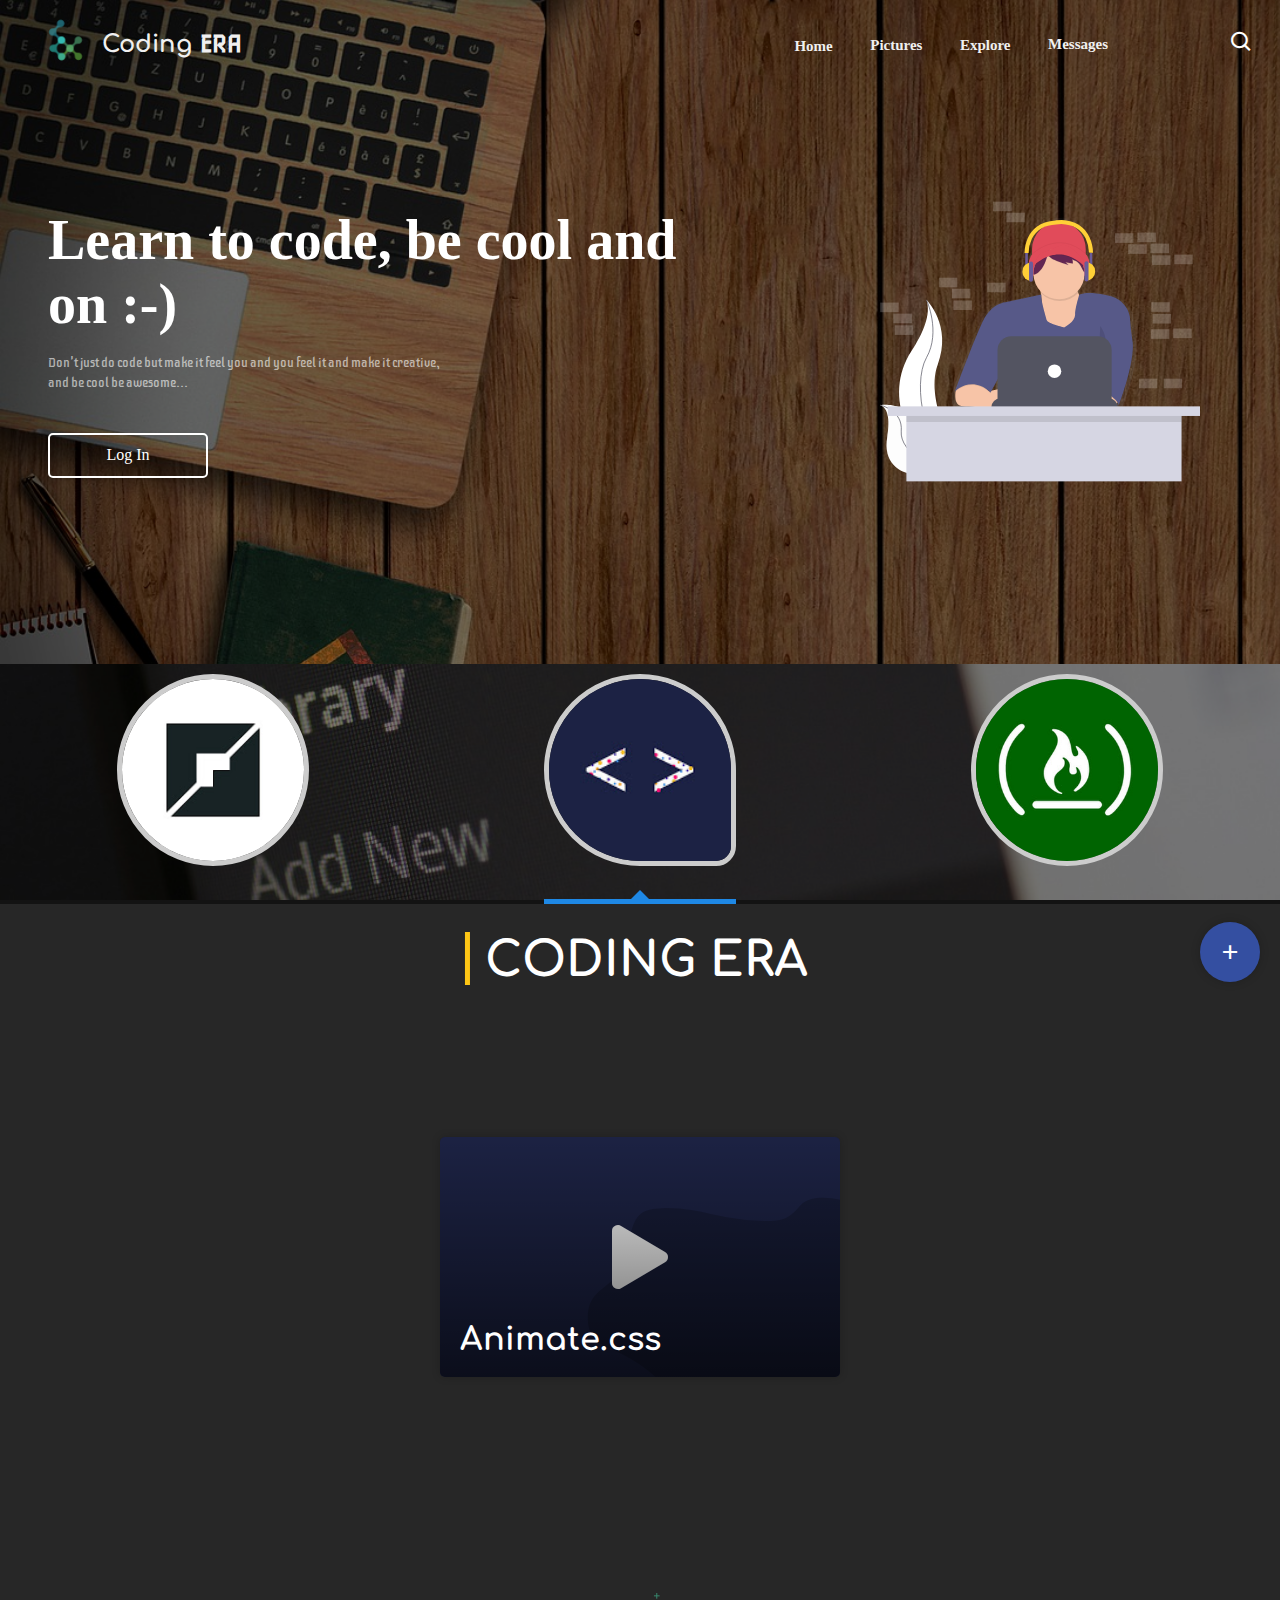
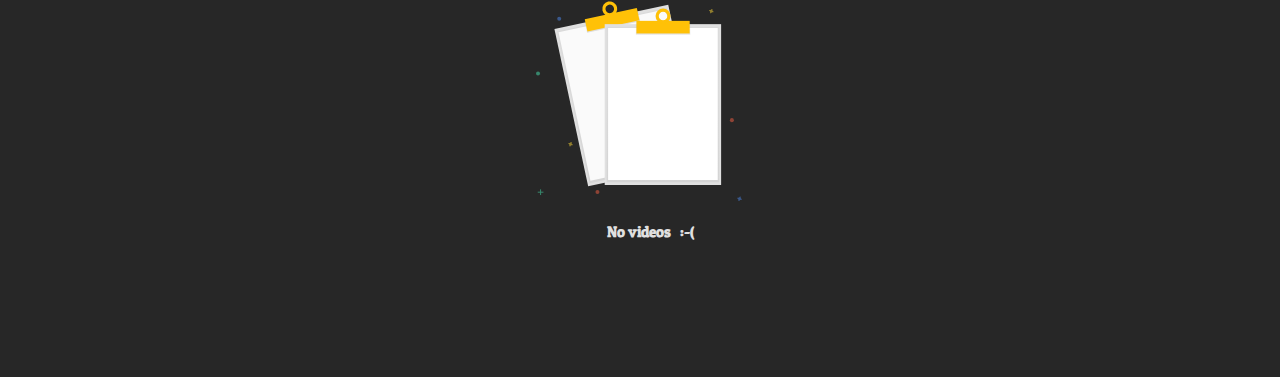
<file: index.html>
<!DOCTYPE html>
<html lang="en">
<head>
    <meta charset="UTF-8">
    <meta name="viewport" content="width=device-width, initial-scale=1.0">
    <meta http-equiv="X-UA-Compatible" content="ie=edge">
    <title>Coding Era</title>
    <link rel="stylesheet" href="style.css">
    <link href='https://cdn.jsdelivr.net/npm/boxicons@1.8.1/css/boxicons.min.css' rel='stylesheet'>
    <link rel="stylesheet" href="https://use.fontawesome.com/releases/v5.6.1/css/all.css">
    <link rel="shortcut icon" href="logo.ico">
    <link href="https://fonts.googleapis.com/css?family=Comfortaa|Iceberg|Patua+One|Righteous|Monoton|Montserrat|Maven+Pro" rel="stylesheet">
</head>
<body>
    <main class="container">
        <!--this is the first part of the whole website say it is the landing page of this webpage!             (((((((( FIRST PART ))))))))-->
        <header class="part1">
            <!--Navigation Bar Starts Here-->
            <nav>
                <label for="cb" class="hamburger" onclick="ham()">
                    <span></span>
                    <span></span>
                    <span></span>
                </label>
                <input type="checkbox" id="cb">
                <ol class="menu">
                    <li><p><i class='bx bx-home'></i>&nbsp; Home</p></li>
                    <li><p><i class='bx bx-images'></i>&nbsp; Pictures</p></li>
                    <li><p><i class='bx bx-paper-plane'></i>&nbsp; Explore</p></li>
                    <li><p><i class='bx bx-message-detail'></i>&nbsp; Messages</p></li>
                </ol>
                <div id="logo">
                    <img src="logo.png">
                    <p>Coding <b>ERA</b></p>
                </div>
                <input type="search" name="search" id="search" onfocus="inputin()" onfocusout="inputOut(this)" class="search" spellcheck="false" autocomplete="off">
                <label id="searchlabel" for="search"><i class="bx bx-search sb"></i><p>&nbsp; Search</p></label>
                <div class="signin" onclick="srchin()">
                <i class='bx bx-search srch' id="srch"></i>
                </div>

            </nav>
            <!--Navigation bar ends here-->
            <div class="layout">
                <div class="text">
                        <h2>Learn to code, be cool and on :-)</h2>
                        <p>Don't just do code but make it feel you and you feel it and make it creative, <br> and be cool be awesome...</p>
                        <button onclick="logbtn()">Log In</button>
                </div>
                <img id="pic" src="pic.svg">
            </div>
            <!--this section is for the login screen layout (START)-->
            <dialog id="dialog">
                <form method="dialog">
                    <input id="email" type="text" spellcheck="false" placeholder="Email" autocomplete="off">
                    <input id="password" type="password" placeholder="Password">
                    <span id="cut">&#10006;</span>
                    <button id="login" type="submit">Log In</button>
                </form>
            </dialog>
            <!--this section is for the login screen layout (END)-->
        </header>
        <!--the first part(landing page) of layout "ENDS" here-->

        <!--the section which contains the small area where several avtar's are displayed ( START )   ((((( AVTAR DISPLAY BOX )))))   -->
        <section class="svgback">
            <span id="avtarOne">
                <img id="avtar1" src="avtar 2.jpg">
            </span>
            <span id="avtarTwo">
                <img id="avtar2" src="avtar 1.jpg">
            </span>
            <span id="avtarThree">
                <img id="avtar3" src="avtar 3.jpg">
            </span>
            <div id="line"></div>
        </section>
        <!--the section which contains the small area where several avtar's are displayed ( END )-->

        <!--second part of our whole layout containing the video's showcase                          (((((((( SECOND PART )))))))) -->
        <section class="part2">
          <h1 id="name" aria-multiline="true">CODING ERA</h1>
          <button id="add">+</button>
          <!--this section contains the the data's or grid that we want to display when user's clicks on "CALER EDWARDS" icon-->
          <div class="contents" id="caler">

          </div>
          <!--this section contains the data's and grid that we want to display when user's clicks on "CODING ERA" icon-->
          <div class="contents empty" id="codingera">
            <div class="vidbox" id="x">
                <div class="pix">
                    <i class="fas fa-play"></i>
                    <span class="overlay-text">
                        <p id="author">Caler Edwards</p>
                        <h1 id="video-title">Animate.css</h1>
                    </span>
                </div>
            </div>
              <div class="noresult"><!--no result is a class which shows no data icon on screen and say no video's :-(-->
                <h2>No videos &nbsp; :-(</h2>
              </div>
          </div>
          <!--this section contains the data's and grid that we want to display when user's clicks on "FREECODECAMP.ORG" icon-->
          <div class="contents" id="freecodecamp">

          </div>
        </section>
        <!--second part of layout "ENDS" here-->
    </main>
    <script src="app.js">
        let searchLabel = document.getElementById('searchlabel');
        let search = document.getElementById('search');
        const dialog = document.getElementById('dialog');
        let cut = document.getElementById('cut');
        let logo = document.getElementById('logo');
        let srch = document.getElementById('srch');
        let li = document.querySelectorAll('li');
        let avtar1 = document.getElementById('avtar1');
        let avtar2 = document.getElementById('avtar2');
        let avtar3 = document.getElementById('avtar3');
        let line = document.getElementById('line');
        let name = document.getElementById('name');
        let caler = document.getElementById('caler');
        let codingera = document.getElementById('codingera');
        let camp = document.getElementById('freecodecamp');
        let matarialColors = ["#564f96", "#fec615", "#f44336", "#2196F3", "#4CAF50", "#FF5722", "#E91E63", "#795548", "#607D8B", "#41414f", "#32323c", "#00B8D4", "#4A148C"];
        searchLabel.style.transform = "translateX(20px) scaleX(0)";

        let ck = 0;
        let tk = 0;
        let anim = 0;

        //simple methods for making code short-------------

        //this method hide/show the menu lists------ ( ie = home, pictures etc )
        const hideorshow = (a) => {
            li[0].style.transform = `scale(${a})`;
            li[1].style.transform = `scale(${a})`;
            li[2].style.transform = `scale(${a})`;
            li[3].style.transform = `scale(${a})`;
        };
        const getRandomColor = () => {
            let lengthr = matarialColors.length;
            let randomizer = Math.floor( Math.random() * lengthr );
            let randomcolor = matarialColors[randomizer];
            return randomcolor;
        };

        //funtions for the programs--------------

        //this inputOut() function defines a method of fading out the search label in search box on focusing out-------( SEARCH LABEL FADE OUT )
        const inputOut = (k) => {
            if ( window.innerWidth < 670 ) {
                if ( k.value !== '' ) {
                    searchLabel.style.transform = "translateX(20px)";
                    searchLabel.style.opacity = "0";
                }
                else {
                    searchLabel.style.transform = "translateX(0)";
                    searchLabel.style.opacity = "1";
                }
            }
            else {}
        };
        //this logbtn() defines a method to display the login dialog box after i click the login button-----------( LOGIN BUTTON )
        const logbtn = () => {
            dialog.showModal();
        };
        cut.onclick = function() {
            dialog.close();
        };
        const inputin = () => {
            if ( window.innerWidth < 500 ) {
                searchLabel.style.transform = "translateX(20px)";
                searchLabel.style.opacity = "0";
                searchLabel.style.transition = "transform 0.16s ease-in-out, opacity 0.2s ease-in-out";
            }
            else {

            }
        };
        const ham = () => {
            if ( window.innerWidth > 500 && window.innerWidth < 750 ) {
                if ( tk === 0 ) {
                    hideorshow(1);
                    searchLabel.style.transform = "translateX(20px) scaleX(0)";
                    search.style.transform = "scaleX(0)";
                    srch.style.color = "#fff";
                    searchLabel.style.transition = "transform 0.2s ease-in-out, opacity 0.25s ease-in-out";
                    logo.style.transform = "scale(0)";
                    logo.style.transitionDelay = "0s";
                    ck = 0;
                    tk++;
                }
                else {
                    hideorshow(0);
                    logo.style.transitionDelay = "0s";
                    logo.style.transform = "scale(1.1)";
                    tk = 0;
                }
            }
            else {}
        };
        const srchin = () => {
            if ( window.innerWidth < 500 ) {
                if ( searchLabel.style.transform == "translateX(20px) scaleX(0)" ) {
                    searchLabel.style.transform = "translateX(-1px) scaleX(1)";
                    search.style.transform = "scaleX(1)";
                    srch.style.color = "#fec615";
                    logo.style.transition = "all 0.2s ease-in-out";
                    logo.style.transform = "scale(0)";
                    searchLabel.style.transition = "transform 0.2s ease-in-out 0.2s, opacity 0.25s ease-in-out";
                }
                else {
                    searchLabel.style.transform = "translateX(20px) scaleX(0)";
                    search.style.transform = "scaleX(0)";
                    srch.style.color = "#fff";
                    logo.style.transition = "all 0.2s ease-in-out 0.22s";
                    logo.style.transform = "scale(1)";
                    searchLabel.style.transition = "transform 0.2s ease-in-out, opacity 0.25s ease-in-out";
                }
            }
            else if ( window.innerWidth > 500 && window.innerWidth < 750 ) {
                if ( ck === 0 ) {
                    hideorshow(0);
                    logo.style.transform = "scale(0)";
                    searchLabel.style.transform = "translateX(-1px) scaleX(1)";
                    search.style.transform = "scaleX(1)";
                    srch.style.color = "#fec615";
                    searchLabel.style.transition = "transform 0.2s ease-in-out 0.2s, opacity 0.25s ease-in-out";
                    logo.style.transitionDelay = "0s";
                    ck++;
                    tk = 0;
                }
                else {
                    logo.style.transform = "scale(1.1)";
                    searchLabel.style.transform = "translateX(20px) scaleX(0)";
                    search.style.transform = "scaleX(0)";
                    srch.style.color = "#fff";
                    searchLabel.style.transition = "transform 0.2s ease-in-out, opacity 0.25s ease-in-out";
                    logo.style.transitionDelay = "0.3s";
                    ck = 0;
                }
            }
            else if ( window.innerWidth > 500 ) {
                if ( ck === 0 ) {
                    hideorshow(0);
                    searchLabel.style.transform = "translateX(-1px) scaleX(1)";
                    search.style.transform = "scaleX(1)";
                    srch.style.color = "#fec615";
                    searchLabel.style.transition = "transform 0.2s ease-in-out 0.2s, opacity 0.25s ease-in-out";
                    ck++;
                }
                else {
                    hideorshow(1);
                    searchLabel.style.transform = "translateX(20px) scaleX(0)";
                    search.style.transform = "scaleX(0)";
                    srch.style.color = "#fff";
                    searchLabel.style.transition = "transform 0.2s ease-in-out, opacity 0.25s ease-in-out";
                    ck = 0;
                }
            }
            else {}

        }

        avtar1.onclick = () => {
            name.innerHTML = "Caler Edwards";
            caler.style.display = "grid";
            caler.style.animation = "opaque 0.5s cubic-bezier(0.18, 0.89, 0.32, 1.28) both";
            codingera.style.display = "none";
            camp.style.display = "none";
            avtar1.style.borderBottomRightRadius = "20px";
            avtar2.style.borderRadius = "50%";
            avtar3.style.borderRadius = "50%";
            if ( anim === 0 ) {
                line.style.animation = "movelinectl 0.4s cubic-bezier(0.44, 0.46, 0.57, 0.59)";
                line.style.animationFillMode = "both";
            }
            else if ( anim === 2 ) {
                line.style.animation = "movelinertl 0.4s cubic-bezier(0.44, 0.46, 0.57, 0.59)";
                line.style.animationFillMode = "both";
            }
            else {}
            anim = 1;
        }
        avtar2.onclick = () => {
            name.innerHTML = "CODING ERA";
            caler.style.display = "none";
            codingera.style.display = "grid";
            camp.style.display = "none";
            avtar2.style.borderBottomRightRadius = "20px";
            avtar3.style.borderRadius = "50%";
            avtar1.style.borderRadius = "50%";
            if ( anim === 1 ) {
                line.style.animation = "movelineltc 0.4s cubic-bezier(0.44, 0.46, 0.57, 0.59)";
                line.style.animationFillMode = "both";
            }
            else if ( anim === 2 ) {
                line.style.animation = "movelinertc 0.4s cubic-bezier(0.44, 0.46, 0.57, 0.59)";
                line.style.animationFillMode = "both";
            }
            else {}
            anim = 0;
        }
        avtar3.onclick = () => {
            name.innerHTML = "FREECODECAMP.org";
            caler.style.display = "none";
            codingera.style.display = "none";
            camp.style.display = "grid";
            camp.style.animation = "opaque 0.5s cubic-bezier(0.18, 0.89, 0.32, 1.28) both";
            avtar3.style.borderBottomRightRadius = "20px";
            avtar2.style.borderRadius = "50%";
            avtar1.style.borderRadius = "50%";
            line.style.animation = "movelinectr 0.4s cubic-bezier(0.44, 0.46, 0.57, 0.59)";
            line.style.animationFillMode = "both";
            if ( anim === 1 ) {
                line.style.animation = "movelineltr 0.4s cubic-bezier(0.44, 0.46, 0.57, 0.59)";
                line.style.animationFillMode = "both";
            }
            else if ( anim === 0 ) {
                line.style.animation = "movelinectr 0.4s cubic-bezier(0.44, 0.46, 0.57, 0.59)";
                line.style.animationFillMode = "both";
            }
            else {}
            anim = 2;
        }

        //this section contains some ways and loops to create objects in html---------

        for ( let i = 1; i <= 9; i++ ) {
            var f = getRandomColor();
            caler.innerHTML += `<span style="background-color: ${f};" class="vidbox"></span>`;
        }
        for ( let i = 1; i <= 15; i++ ) {
            var f = getRandomColor();
            camp.innerHTML += `<span style="background-color: ${f};" class="vidbox"></span>`;

        }
    </script>
</body>
</html>
</file>
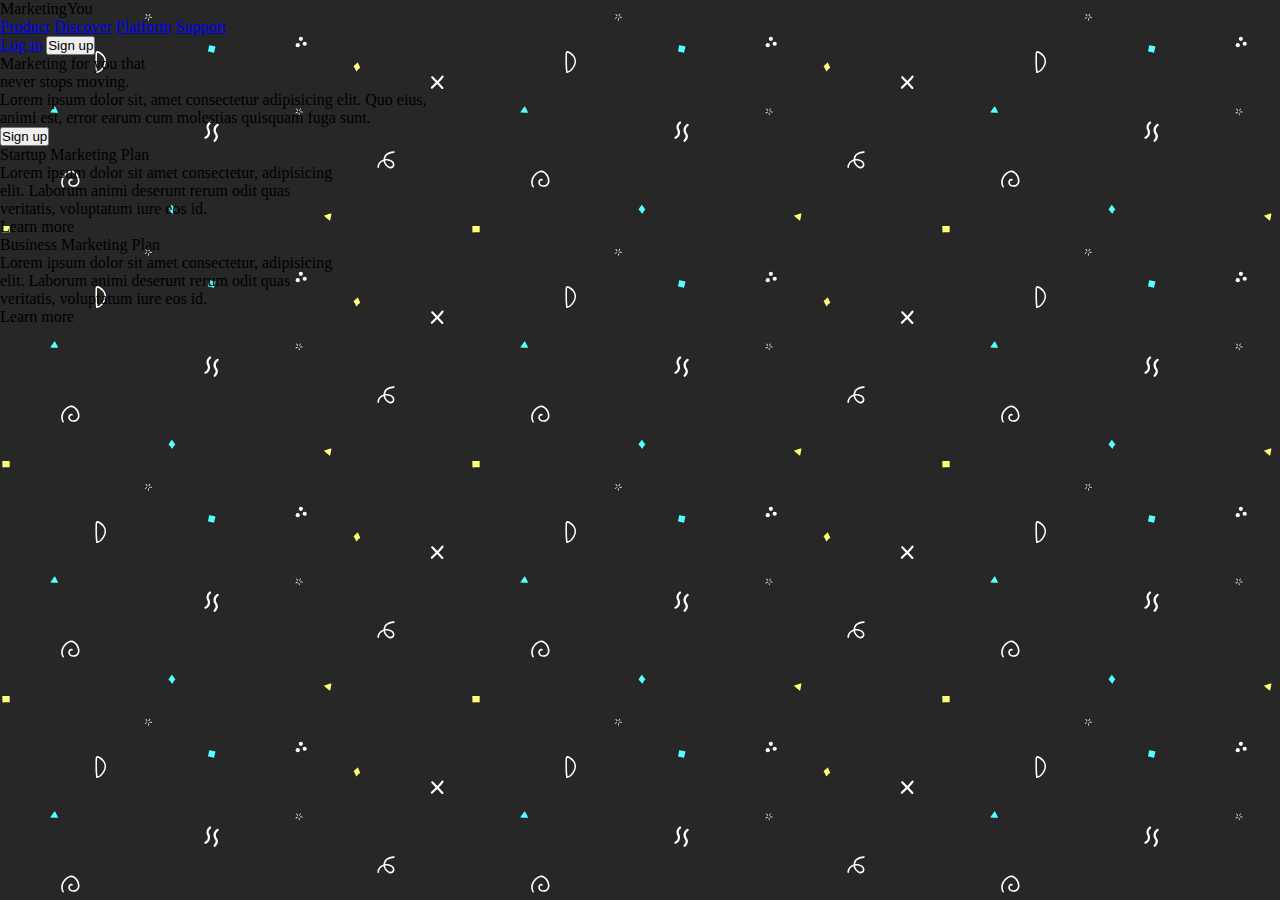
<file: Web.html>
<html>
  <head>
	<title>Potatofy</title>
  <meta name="viewport" content="width=device-width, initial-scale=1.0">
  <link rel="stylesheet" href="style.css">
  <link rel="shortcut icon" href="icon.ico" />
	<link rel="stylesheet" href="https://use.fontawesome.com/releases/v5.4.1/css/all.css" integrity="sha384-5sAR7xN1Nv6T6+dT2mhtzEpVJvfS3NScPQTrOxhwjIuvcA67KV2R5Jz6kr4abQsz" crossorigin="anonymous">
</head>
  <body>
    <div class="body">
      
        <div class="navbar">
          <span class="as s"></span>
          <span class="bs s"></span>
          <span class="cs s"></span>
        </div>

        <p class="label">
          MarketingYou
        </p>
        <div class="ol">
          <a href="#"><span>Product</span></a>
          <a href="#"><span>Discover</span></a>
          <a href="#"><span>Platform</span></a>
          <a href="#"><span>Support</span></a>
        </div>
        <div class="log">
          <a href="#"><span>Log in</span></a>
          <button class="btn1">
          Sign up
        </button>
      </div>
      <p class="para">
        Marketing for you that <br> never stops moving.
      </p>
      <p class="para2">
        Lorem ipsum dolor sit, amet consectetur adipisicing elit. Quo eius, <br>animi est, error earum cum molestias quisquam fuga sunt.
      </p>
      <button class="btn2">
        Sign up
	  </button>
	  <div class="pic"></div>
  </div>
  
		<div class="box1">
      <div class="img1"></div>
      <div class="c"><p class="label2">Startup Marketing Plan</p>
        <p class="para3">Lorem ipsum dolor sit amet consectetur, adipisicing <br> elit. Laborum animi deserunt rerum odit quas <br> veritatis, voluptatum iure eos id.</p></div>
			<p class="learn">Learn more<i class="fas fa-arrow-right f1"></i></p>
		</div>
		<div class="box2">
      <div class="img2"></div>
      <div class="c">
        <p class="label2">Business Marketing Plan</p>
			<p class="para3 parax">Lorem ipsum dolor sit amet consectetur, adipisicing <br> elit. Laborum animi deserunt rerum odit quas <br> veritatis, voluptatum iure eos id.</p>
      </div>
			<p class="learn">Learn more<i class="fas fa-arrow-right f2"></i></p>
		</div>
  </body>
</html>
</file>
<file: style.css>
* {
    box-sizing: border-box;
    padding: 0;
    margin: 0;
}
body {
    background-color: #272727;
    background-image: url("data:image/svg+xml,%3Csvg xmlns='http://www.w3.org/2000/svg' width='470' height='235' viewBox='0 0 1600 800'%3E%3Cpath fill='%23FF7' d='M1102.5 734.8c2.5-1.2 24.8-8.6 25.6-7.5.5.7-3.9 23.8-4.6 24.5C1123.3 752.1 1107.5 739.5 1102.5 734.8zM1226.3 229.1c0-.1-4.9-9.4-7-14.2-.1-.3-.3-1.1-.4-1.6-.1-.4-.3-.7-.6-.9-.3-.2-.6-.1-.8.1l-13.1 12.3c0 0 0 0 0 0-.2.2-.3.5-.4.8 0 .3 0 .7.2 1 .1.1 1.4 2.5 2.1 3.6 2.4 3.7 6.5 12.1 6.5 12.2.2.3.4.5.7.6.3 0 .5-.1.7-.3 0 0 1.8-2.5 2.7-3.6 1.5-1.6 3-3.2 4.6-4.7 1.2-1.2 1.6-1.4 2.1-1.6.5-.3 1.1-.5 2.5-1.9C1226.5 230.4 1226.6 229.6 1226.3 229.1zM33 770.3C33 770.3 33 770.3 33 770.3c0-.7-.5-1.2-1.2-1.2-.1 0-.3 0-.4.1-1.6.2-14.3.1-22.2 0-.3 0-.6.1-.9.4-.2.2-.4.5-.4.9 0 .2 0 4.9.1 5.9l.4 13.6c0 .3.2.6.4.9.2.2.5.3.8.3 0 0 .1 0 .1 0 7.3-.7 14.7-.9 22-.6.3 0 .7-.1.9-.3.2-.2.4-.6.4-.9C32.9 783.3 32.9 776.2 33 770.3z'/%3E%3Cpath fill='%235ff' d='M171.1 383.4c1.3-2.5 14.3-22 15.6-21.6.8.3 11.5 21.2 11.5 22.1C198.1 384.2 177.9 384 171.1 383.4zM596.4 711.8c-.1-.1-6.7-8.2-9.7-12.5-.2-.3-.5-1-.7-1.5-.2-.4-.4-.7-.7-.8-.3-.1-.6 0-.8.3L574 712c0 0 0 0 0 0-.2.2-.2.5-.2.9 0 .3.2.7.4.9.1.1 1.8 2.2 2.8 3.1 3.1 3.1 8.8 10.5 8.9 10.6.2.3.5.4.8.4.3 0 .5-.2.6-.5 0 0 1.2-2.8 2-4.1 1.1-1.9 2.3-3.7 3.5-5.5.9-1.4 1.3-1.7 1.7-2 .5-.4 1-.7 2.1-2.4C596.9 713.1 596.8 712.3 596.4 711.8zM727.5 179.9C727.5 179.9 727.5 179.9 727.5 179.9c.6.2 1.3-.2 1.4-.8 0-.1 0-.2 0-.4.2-1.4 2.8-12.6 4.5-19.5.1-.3 0-.6-.2-.8-.2-.3-.5-.4-.8-.5-.2 0-4.7-1.1-5.7-1.3l-13.4-2.7c-.3-.1-.7 0-.9.2-.2.2-.4.4-.5.6 0 0 0 .1 0 .1-.8 6.5-2.2 13.1-3.9 19.4-.1.3 0 .6.2.9.2.3.5.4.8.5C714.8 176.9 721.7 178.5 727.5 179.9zM728.5 178.1c-.1-.1-.2-.2-.4-.2C728.3 177.9 728.4 178 728.5 178.1z'/%3E%3Cg fill='%23FFF'%3E%3Cpath d='M699.6 472.7c-1.5 0-2.8-.8-3.5-2.3-.8-1.9 0-4.2 1.9-5 3.7-1.6 6.8-4.7 8.4-8.5 1.6-3.8 1.7-8.1.2-11.9-.3-.9-.8-1.8-1.2-2.8-.8-1.7-1.8-3.7-2.3-5.9-.9-4.1-.2-8.6 2-12.8 1.7-3.1 4.1-6.1 7.6-9.1 1.6-1.4 4-1.2 5.3.4 1.4 1.6 1.2 4-.4 5.3-2.8 2.5-4.7 4.7-5.9 7-1.4 2.6-1.9 5.3-1.3 7.6.3 1.4 1 2.8 1.7 4.3.5 1.1 1 2.2 1.5 3.3 2.1 5.6 2 12-.3 17.6-2.3 5.5-6.8 10.1-12.3 12.5C700.6 472.6 700.1 472.7 699.6 472.7zM740.4 421.4c1.5-.2 3 .5 3.8 1.9 1.1 1.8.4 4.2-1.4 5.3-3.7 2.1-6.4 5.6-7.6 9.5-1.2 4-.8 8.4 1.1 12.1.4.9 1 1.7 1.6 2.7 1 1.7 2.2 3.5 3 5.7 1.4 4 1.2 8.7-.6 13.2-1.4 3.4-3.5 6.6-6.8 10.1-1.5 1.6-3.9 1.7-5.5.2-1.6-1.4-1.7-3.9-.2-5.4 2.6-2.8 4.3-5.3 5.3-7.7 1.1-2.8 1.3-5.6.5-7.9-.5-1.3-1.3-2.7-2.2-4.1-.6-1-1.3-2.1-1.9-3.2-2.8-5.4-3.4-11.9-1.7-17.8 1.8-5.9 5.8-11 11.2-14C739.4 421.6 739.9 421.4 740.4 421.4zM261.3 590.9c5.7 6.8 9 15.7 9.4 22.4.5 7.3-2.4 16.4-10.2 20.4-3 1.5-6.7 2.2-11.2 2.2-7.9-.1-12.9-2.9-15.4-8.4-2.1-4.7-2.3-11.4 1.8-15.9 3.2-3.5 7.8-4.1 11.2-1.6 1.2.9 1.5 2.7.6 3.9-.9 1.2-2.7 1.5-3.9.6-1.8-1.3-3.6.6-3.8.8-2.4 2.6-2.1 7-.8 9.9 1.5 3.4 4.7 5 10.4 5.1 3.6 0 6.4-.5 8.6-1.6 4.7-2.4 7.7-8.6 7.2-15-.5-7.3-5.3-18.2-13-23.9-4.2-3.1-8.5-4.1-12.9-3.1-3.1.7-6.2 2.4-9.7 5-6.6 5.1-11.7 11.8-14.2 19-2.7 7.7-2.1 15.8 1.9 23.9.7 1.4.1 3.1-1.3 3.7-1.4.7-3.1.1-3.7-1.3-4.6-9.4-5.4-19.2-2.2-28.2 2.9-8.2 8.6-15.9 16.1-21.6 4.1-3.1 8-5.1 11.8-6 6-1.4 12 0 17.5 4C257.6 586.9 259.6 588.8 261.3 590.9z'/%3E%3Ccircle cx='1013.7' cy='153.9' r='7.1'/%3E%3Ccircle cx='1024.3' cy='132.1' r='7.1'/%3E%3Ccircle cx='1037.3' cy='148.9' r='7.1'/%3E%3Cpath d='M1508.7 297.2c-4.8-5.4-9.7-10.8-14.8-16.2 5.6-5.6 11.1-11.5 15.6-18.2 1.2-1.7.7-4.1-1-5.2-1.7-1.2-4.1-.7-5.2 1-4.2 6.2-9.1 11.6-14.5 16.9-4.8-5-9.7-10-14.7-14.9-1.5-1.5-3.9-1.5-5.3 0-1.5 1.5-1.5 3.9 0 5.3 4.9 4.8 9.7 9.8 14.5 14.8-1.1 1.1-2.3 2.2-3.5 3.2-4.1 3.8-8.4 7.8-12.4 12-1.4 1.5-1.4 3.8 0 5.3 0 0 0 0 0 0 1.5 1.4 3.9 1.4 5.3-.1 3.9-4 8.1-7.9 12.1-11.7 1.2-1.1 2.3-2.2 3.5-3.3 4.9 5.3 9.8 10.6 14.6 15.9.1.1.1.1.2.2 1.4 1.4 3.7 1.5 5.2.2C1510 301.2 1510.1 298.8 1508.7 297.2zM327.6 248.6l-.4-2.6c-1.5-11.1-2.2-23.2-2.3-37 0-5.5 0-11.5.2-18.5 0-.7 0-1.5 0-2.3 0-5 0-11.2 3.9-13.5 2.2-1.3 5.1-1 8.5.9 5.7 3.1 13.2 8.7 17.5 14.9 5.5 7.8 7.3 16.9 5 25.7-3.2 12.3-15 31-30 32.1L327.6 248.6zM332.1 179.2c-.2 0-.3 0-.4.1-.1.1-.7.5-1.1 2.7-.3 1.9-.3 4.2-.3 6.3 0 .8 0 1.7 0 2.4-.2 6.9-.2 12.8-.2 18.3.1 12.5.7 23.5 2 33.7 11-2.7 20.4-18.1 23-27.8 1.9-7.2.4-14.8-4.2-21.3l0 0C347 188.1 340 183 335 180.3 333.6 179.5 332.6 179.2 332.1 179.2zM516.3 60.8c-.1 0-.2 0-.4-.1-2.4-.7-4-.9-6.7-.7-.7 0-1.3-.5-1.4-1.2 0-.7.5-1.3 1.2-1.4 3.1-.2 4.9 0 7.6.8.7.2 1.1.9.9 1.6C517.3 60.4 516.8 60.8 516.3 60.8zM506.1 70.5c-.5 0-1-.3-1.2-.8-.8-2.1-1.2-4.3-1.3-6.6 0-.7.5-1.3 1.2-1.3.7 0 1.3.5 1.3 1.2.1 2 .5 3.9 1.1 5.8.2.7-.1 1.4-.8 1.6C506.4 70.5 506.2 70.5 506.1 70.5zM494.1 64.4c-.4 0-.8-.2-1-.5-.4-.6-.3-1.4.2-1.8 1.8-1.4 3.7-2.6 5.8-3.6.6-.3 1.4 0 1.7.6.3.6 0 1.4-.6 1.7-1.9.9-3.7 2-5.3 3.3C494.7 64.3 494.4 64.4 494.1 64.4zM500.5 55.3c-.5 0-.9-.3-1.2-.7-.5-1-1.2-1.9-2.4-3.4-.3-.4-.7-.9-1.1-1.4-.4-.6-.3-1.4.2-1.8.6-.4 1.4-.3 1.8.2.4.5.8 1 1.1 1.4 1.3 1.6 2.1 2.6 2.7 3.9.3.6 0 1.4-.6 1.7C500.9 55.3 500.7 55.3 500.5 55.3zM506.7 55c-.3 0-.5-.1-.8-.2-.6-.4-.7-1.2-.3-1.8 1.2-1.7 2.3-3.4 3.3-5.2.3-.6 1.1-.9 1.7-.5.6.3.9 1.1.5 1.7-1 1.9-2.2 3.8-3.5 5.6C507.4 54.8 507.1 55 506.7 55zM1029.3 382.8c-.1 0-.2 0-.4-.1-2.4-.7-4-.9-6.7-.7-.7 0-1.3-.5-1.4-1.2 0-.7.5-1.3 1.2-1.4 3.1-.2 4.9 0 7.6.8.7.2 1.1.9.9 1.6C1030.3 382.4 1029.8 382.8 1029.3 382.8zM1019.1 392.5c-.5 0-1-.3-1.2-.8-.8-2.1-1.2-4.3-1.3-6.6 0-.7.5-1.3 1.2-1.3.7 0 1.3.5 1.3 1.2.1 2 .5 3.9 1.1 5.8.2.7-.1 1.4-.8 1.6C1019.4 392.5 1019.2 392.5 1019.1 392.5zM1007.1 386.4c-.4 0-.8-.2-1-.5-.4-.6-.3-1.4.2-1.8 1.8-1.4 3.7-2.6 5.8-3.6.6-.3 1.4 0 1.7.6.3.6 0 1.4-.6 1.7-1.9.9-3.7 2-5.3 3.3C1007.7 386.3 1007.4 386.4 1007.1 386.4zM1013.5 377.3c-.5 0-.9-.3-1.2-.7-.5-1-1.2-1.9-2.4-3.4-.3-.4-.7-.9-1.1-1.4-.4-.6-.3-1.4.2-1.8.6-.4 1.4-.3 1.8.2.4.5.8 1 1.1 1.4 1.3 1.6 2.1 2.6 2.7 3.9.3.6 0 1.4-.6 1.7C1013.9 377.3 1013.7 377.3 1013.5 377.3zM1019.7 377c-.3 0-.5-.1-.8-.2-.6-.4-.7-1.2-.3-1.8 1.2-1.7 2.3-3.4 3.3-5.2.3-.6 1.1-.9 1.7-.5.6.3.9 1.1.5 1.7-1 1.9-2.2 3.8-3.5 5.6C1020.4 376.8 1020.1 377 1019.7 377zM1329.7 573.4c-1.4 0-2.9-.2-4.5-.7-8.4-2.7-16.6-12.7-18.7-20-.4-1.4-.7-2.9-.9-4.4-8.1 3.3-15.5 10.6-15.4 21 0 1.5-1.2 2.7-2.7 2.8 0 0 0 0 0 0-1.5 0-2.7-1.2-2.7-2.7-.1-6.7 2.4-12.9 7-18 3.6-4 8.4-7.1 13.7-8.8.5-6.5 3.1-12.9 7.4-17.4 7-7.4 18.2-8.9 27.3-10.1l.7-.1c1.5-.2 2.9.9 3.1 2.3.2 1.5-.9 2.9-2.3 3.1l-.7.1c-8.6 1.2-18.4 2.5-24 8.4-3 3.2-5 7.7-5.7 12.4 7.9-1 17.7 1.3 24.3 5.7 4.3 2.9 7.1 7.8 7.2 12.7.2 4.3-1.7 8.3-5.2 11.1C1335.2 572.4 1332.6 573.4 1329.7 573.4zM1311 546.7c.1 1.5.4 3 .8 4.4 1.7 5.8 8.7 14.2 15.1 16.3 2.8.9 5.1.5 7.2-1.1 2.7-2.1 3.2-4.8 3.1-6.6-.1-3.2-2-6.4-4.8-8.3C1326.7 547.5 1317.7 545.6 1311 546.7z'/%3E%3C/g%3E%3C/svg%3E");
    background-attachment: fixed;
}
.container {
    width: 100%;
    overflow-x: hidden;
}
.part1 {
    width: 100%;
    background: transparent;
    height: 100vh;
    position: relative;
}
#pic {
    display: none;
}
/*Svg starts here*/

/*svg ends here*/
::-webkit-scrollbar {
    background-color: #212121;
    width: 10px;
}
::-webkit-scrollbar-thumb {
    background: #ffea00;
    border: 3px solid transparent;
    background-clip: padding-box;
    border-radius: 50px;
}
.part2 {
    width: 100%;
    height: 105vh;
    position: relative;
    background: linear-gradient(180deg, #155592, #2e90e2);
}
nav {
    width: 100%;
    height: 3em;
    background-color: #272727;
    position: relative;
    display: grid;
    grid-template-columns: minmax(3em, 4em) 1fr minmax(3em, 4em);
    align-items: center;
    z-index: 99999;
    box-shadow: 0 0 8px rgba(0, 0, 0, 0.3);
}
.text {
    display: none;
}
.hamburger {
    width: 3em;
    height: 2.8em;
    display: flex;
    align-items: center;
    justify-content: center;
    flex-wrap: wrap;
}
.hamburger span {
    width: 1.75em;
    height: 3px;
    background-color: #FEFEFE;
    border-radius: 20px;
    margin-top: 7px;
    transform-origin: left;
    transition: all 0.2s ease-in-out;
}
.hamburger span:nth-child(2) {
    margin-top: -9px;
    transform: scaleX(0.7);
}
.hamburger span:nth-child(3) {
    margin-top: -15px;
    transform: scaleX(0.8);
}
.hamburger:hover {
    cursor: pointer;
}
.hamburger:hover > span {
    transform: scaleX(1);
    background: #fec615;
}
.search {
    font-size: 15px;
    width: 100%;
    padding: 8px 20px;
    font-family: nunito;
    font-weight: bold;
    border: none;
    background: #3f3f3f;
    border-radius: 20px;
    color: #155592;
    transition: transform 0.2s ease-in-out 0.18s, opacity 0.25s ease-in-out 0.18s;
    transform-origin: right center;
    transform: scaleX(0);
    grid-column: 2;
    margin: -3em auto 0 auto;
}
.search:focus {
    outline: none;
    box-shadow: inset 0 0 5px #aaa;
    background-color: #fff;
    border-radius: 10px;
}
.search:invalid {
    background-color: white;
}
#searchlabel {
    grid-column: 2;
    margin: -3em auto 0 auto;
    font-family: nunito;
    font-size: 15px;
    transform-origin: right center;
    transform: translateX(20px) scaleX(0);
    cursor: text;
    display: block;
    font-weight: bld;
    color: #7a7a7a;
    transition: transform 0.2s ease-in-out, opacity 0.2s ease-in-out;
    user-select: none;
    -moz-user-select: none;
}
#searchlabel p {
    white-space: nowrap;
    margin-top: -1.5em;
    margin-left: 15px;
}
#searchlabel p i {
    margin-top: -1.35em;
    margin-left: 15px;
}
.signin {
    width: 3em;
    height: 100%;
    grid-column: 3;
    position: absolute;
    display: flex;
    right: 0;
    align-items: center;
    justify-content: center;
    cursor: pointer;
    color: #FEFEFE;
    margin-top: 5px;
}
.srch {
    font-size: 25px;
}
.signin:hover > .srch {
    color: #fedd19;
}
#logo {
    display: flex;
    align-items: center;
    justify-content: center;
    transition: all 0.2s ease-in-out;
}
#logo img {
    width: 30px;
    height: 30px;
    margin-right: 10px;
}
#logo p {
    font-family: Montserrat;
    font-size: 18px;
    color: #fefefe;
    font-weight: bold;
    margin-top: 6px;
}
.menu {
    position: absolute;
    top: 100%;
    font-family: k2d;
    color: #d7d7d8;
    list-style-type: none;
    width: 100%;
    background: #171E26;
    border-radius: 2px 2px 3px 3px;
    user-select: none;
    transform-origin: 50% 0;
    transition: transform 200ms ease-in-out 0.1s;
    transform: scaleY(0);
}
.menu li {
    width: 99.5%;
    background: #393D49;
    padding: 12px 15px;
    margin: 2px auto;
    cursor: pointer;
    transition: all 0.2s ease-in-out;
}
.menu li p {
    transition: all 0.2s ease-in-out;
    opacity: 0;
}
.menu li p i {
    font-size: 21px;
    padding-right: 10px;
}
.menu li:nth-child(1) {
    margin-top: 3px;
    border-radius: 2px 2px 0 0;
}
.menu li:nth-child(4) {
    margin-bottom: 2px;
    border-radius: 0 0 3px 3px;
}
.menu li:hover {
    background: #4a4e58;
}
.menu li:nth-child(4)::after {
    content: '32';
    position: absolute;
    width: 35px;
    height: 25px;
    background: #454B5A;
    border-radius: 3px;
    margin-top: -23px;
    left: 97%;
    transform: translateX(-100%);
    font-size: 13px;
    display: grid;
    align-content: center;
    justify-content: center;
    font-family: roboto;
    color: #ebe9e9;
}
#cb:checked ~ .menu {
    transform: scaleY(1);
    transition: transform 0.2s ease-in-out, opacity 0.2s ease-in-out;
}
#cb:checked ~ .menu li p {
    opacity: 1;
    transition: transform 0.2s ease-in-out 0.2s, opacity 0.2s ease-in-out 0.2s;
}
#cb {
    display: none;
}

/*dialog for login screen (START)*/
#dialog {
    padding: 20px;
    height: 18.5em;
    width: 30em;
    justify-content: center;
    position: absolute;
    top: 20em;
    left: 50%;
    transform:translate(-50%, -50%);
    border-radius: 10px;
    border-color: gray;
    box-shadow: 0 0 500px rgba(0, 0, 0, 0.486), 0 0 200px rgba(0, 0, 0, 0.452);
}
#dialog input {
    margin-top: 30px;
}
#dialog input:nth-child(2) {
    margin-top: 20px;
}
#cut {
    width: 35px;
    height: 35px;
    font-size: 17px;
    font-weight: bolder;
    position: absolute;
    left: 100%;
    top: 0%;
    color: #ccc;
    display: grid;
    align-items: center;
    justify-content: center;
    transform: translate(-115%, 20%);
    cursor: pointer;
    user-select: none;
    transition: transform 0.15s ease-in-out;
}
#cut:hover {
    color: red;
    transform: translate(-115%, 20%) rotate(90deg);
}
#email, #password {
    padding: 15px 20px;
    width: 25em;
    border: 5px solid #ccc;
    border-radius: 5px;
    background: #EDEFF0;
    transition: all 0.2s linear;
}
#email:focus, #password:focus {
    outline:none;
    background: white;
}
#dialog input::placeholder {
    font-weight: bold;
    font-family: k2d;
    font-size: 16px;
}
#dialog input {
    font-weight: bold;
    font-family: k2d;
    font-size: 17px;
}
#dialog button {
    border: 4px solid #4e2974;
    background: rebeccapurple;
    padding: 10px;
    font-size: 16px;
    color: white;
    font-family: nunito;
    font-weight: bold;
    border-radius: 5px;
    transition: all 0.4s ease-in-out;
    cursor: pointer;
}
#login {
    margin-top: 18px;
    margin-left: 18.5em;
    width: 8em;
    height: 3.4em;
}
#dialog button:focus {
    outline: none;
}
#dialog button:active {
    border: 0;
}
/*dialog for login screen (END)*/
.sb {
    font-size: 18px;
}
.svgback {
        width: 100%;
        height: 10em;
        background: url('r2.jpg');
        position: relative;
        background-size: cover;
        background-position: center center;
        background-attachment: fixed;
    }
.svgback::before {
    content: '';
    position: absolute;
    left: 0;
    top: 0;
    bottom: 0;
    right: 0;
    background: rgba(0,0,0,0.5);
}























@media screen and ( min-width: 500px ) {
    .part1 {
        width: 100%;
        height: 41.5em;
        background: url('r4.jpg');
        background-size: cover;
        background-attachment: fixed;
        position: relative;
        z-index: 3;
        overflow: hidden;
    }
    .part1::before {
        content: '';
        background: rgba(0, 0, 0, 0.5);
        position: absolute;
        left: 0;
        top: 0;
        bottom: 0;
        right: 0;
        opacity: 0.83;
        z-index: 4;
        overflow: hidden;
    }
    nav {
        position: absolute;
        background: transparent;
        grid-template-columns: 17em 1fr 3em minmax(3em, 4em);
        height: 5em;
        grid-template-rows: 5em 0 0;
        box-shadow: 0 0 0 #000;
    }
    .hamburger {
        display: none;
    }
    .layout {
        width: 100%;
        height: 41.5em;
        position: relative;
        display: grid;
        background: transparent;
        z-index: 50;
        grid-template-columns: 1fr 25em;
    }
    .menu {
        position: unset;
        background: transparent;
        border-radius: 0;
        user-select: none;
        transform-origin: center;
        transition: 0;
        transform: scaleY(1);
        all: unset;
        grid-column: 2;
        display: flex;
        align-items: center;
        margin-top: 9px;
        justify-content: flex-end;
        list-style-type: none;
        margin-right: 30px;
    }
    .signin {
        height: 50px;
    }
    .bx-search {
        color: white;
        margin-right: 30px;
    }
    .menu li p {
        opacity: 1;
        transition: 0;
        all: unset;
        color: #f0f0f0;
        font-family: nunito;
        font-size: 15px;
        font-weight: 600;
        margin-right: 30px;
        cursor: pointer;
        position: relative;
    }
    .menu li {
        width: unset;
        background: transparent;
        padding: 0;
        margin: 0;
        transition: 0;

        all: unset;
        cursor: pointer;
    }
    .menu li p::before {
        content: '';
        width: 100%;
        height: 6px;
        background: white;
        position: absolute;
        top: -36px;
        left: 100%;
        border-radius: 0 0 4px 4px;
        transform: translateX(-95%) scaleX(0);
        transition: all 0.2s ease-in-out;
    }
    .menu li:hover {
        background: transparent;
    }
    .menu li:hover > p::before {
        transform: translateX(-95%) scaleX(1);
    }
    .menu li:nth-child(4)::after {
        display: none;
    }
    .menu p i {
        display: none;
    }
    #logo {
        grid-column: 1;
        grid-row: 1;
        transform: scale(1.5) translateX(3em);
        width: 140px;
    }
    #logo img {
        width: 30px;
        height: 30px;
    }
    #logo p {
        font-family: Comfortaa;
        white-space: nowrap;
        font-size: 16px;
    }
    #logo p b {
        font-family: Iceberg;
    }
    #logo:hover {
        cursor: pointer;
    }
    #logo p {
        color: #f0f0f0;
    }
    .text {
        display: block;
        margin-left: 3em;
        padding-right: 15em;
        position: relative;
        top: 13em;
        height: 29.5em;
    }
    .text h2 {
        text-rendering: optimizeLegibility;
        font-family: gotham rounded ;
        font-size: 3.5rem;
        color: white;
        margin-bottom: 17px;
    }
    .text p {
        text-rendering: optimizeLegibility;
        font-family: iceberg;
        font-size: 13px;
        color: #fff;
        opacity: 0.6;
        line-height: 20px;
    }
    .text button {
        font-family: nunito;
        font-size: 16px;
        width: 10em;
        height: 2.8em;
        background: transparent;
        border-radius: 5px;
        color: white;
        border: 2px solid #fff;
        margin-top: 40px;
        transition: all 0.3s ease-in-out;
        cursor: pointer;
        box-shadow: 0 1px 5px rgba(0, 0, 0, 0.1);
    }
    .text button:hover {
        background: #365ed6;
        border: 2px solid #365ed6;
        border-radius: 30px;
    }
    .text button:focus {
        outline: none;
        background: #344fa1;
        box-shadow: 0;
    }
    #pic {
        display: block;
        z-index: 99;
        width: 80%;
        height: 45%;
        grid-column: 2;
        margin-top: 12em;
    }
    .part2 {
        width: 100%;
        height: unset;
        position: relative;
        background: transparent;
        overflow: hidden;
    }
    .menu li {
        transition: all 0.2s linear;
    }
    .menu li:nth-child(2) {
        transition-delay: 0.07s;
    }
    .menu li:nth-child(3) {
        transition-delay: 0.14s;
    }
    .menu li:nth-child(4) {
        transition-delay: 0.21s;
    }
    .search {
        margin-top: -5.5em;
        margin-left: 1em;
        border: 0;
        border-bottom: 2px solid rgba(255, 255, 255, 0.6);
        background: transparent;
        border-radius: 0%;
        color: rgba(255, 255, 255, 0.6);
        padding-left: 40px;
    }
    .search:focus {
        box-shadow: 0 0 0 #fff;
        background: transparent;
        border-radius: 0;
    }
    #searchlabel {
        margin-top: -5.5em;
        margin-left: 20px;
    }
    #searchlabel p {
        display: none;
    }
    #searchlabel i {
        display: block;
        color: rgba(255, 255, 255, 0.623);
        font-size: 21px;
    }
    .svgback {
        height: 15em;
        display: grid;
        grid-template-columns: 1fr 1fr 1fr;
        align-items: center;
        justify-content: center;
    }
    .svgback img {
        width: 12em;
        height: 12em;
        border: 5px solid #ccc;
        margin-top: 10px;
        transition: all 0.3s cubic-bezier(0.18, 0.89, 0.32, 1.28);
    }
    .svgback img:hover {
        cursor: pointer;
    }
    #avtar1 {
        border-radius: 50%;
        background: white;
    }
    #avtar2 {
        border-radius: 50% 50% 20px 50%;
        background: #1C2243;
    }
    #avtar3 {
        border-radius: 50%;
        background: #006307;
    }
    #avtar1:hover {
        border-radius: 50% 50% 20px 50%;
    }
    #avtar2:hover {
        border-radius: 50% 50% 20px 50%;
    }
    #avtar3:hover {
        border-radius: 50% 50% 20px 50%;
    }
    .svgback span {
        margin: 0 auto;
        position: relative;
        height: 100%;
    }
    #line {
        position: absolute;
        bottom: 0;
        margin-left: 50%;
        width: 12em;
        height: 5px;
        background: #1E88E5;
        transform: scaleX(1) translateX(-50%);
    }
    #line::before {
        content: '';
        position: absolute;
        left: 50%;
        top: 0;
        transform: translate(-50%, -95%);
        border: 10px solid #1E88E5;
        border-top-color: transparent;
        border-left-color: transparent;
        border-right-color: transparent;
    }
    @keyframes movelinectl {
        0% {
            margin-left: 50%;
            transform: scaleX(1) translateX(-50%);
        }
        50% {
            margin-left: 46%;
            transform: scaleX(2) translateX(-50%);
        }
        100% {
            margin-left: 17%;
            transform: scaleX(1) translateX(-50%);
        }
    }
  @keyframes movelineltc {
        0% {
            margin-left: 17%;
            transform: scaleX(1) translateX(-50%);
        }
        50% {
            margin-left: 46%;
            transform: scaleX(2) translateX(-50%);
        }
        100% {
            margin-left: 50%;
            transform: scaleX(1) translateX(-50%);
        }
    }
    @keyframes movelinectr {
        0% {
            margin-left: 50%;
            transform: scaleX(1) translateX(-50%);
        }
        50% {
            margin-left: 80%;
            transform: scaleX(2) translateX(-50%);
        }
        100% {
            margin-left: 84%;
            transform: scaleX(1) translateX(-50%);
        }
    }
  @keyframes movelinertc {
        0% {
            margin-left: 84%;
            transform: scaleX(1) translateX(-50%);
        }
        50% {
            margin-left: 80%;
            transform: scaleX(2) translateX(-50%);
        }
        100% {
            margin-left: 50%;
            transform: scaleX(1) translateX(-50%);
        }
    }
    @keyframes movelineltr {
        0% {
            margin-left: 17%;
            transform: scaleX(1) translateX(-50%);
        }
        50% {
            margin-left: 50.5%;
            transform: scaleX(2) translateX(-50%);
        }
        100% {
            margin-left: 84%;
            transform: scaleX(1) translateX(-50%);
        }
    }
    @keyframes movelinertl {
        0% {
            margin-left: 84%;
            transform: scaleX(1) translateX(-50%);
        }
        50% {
            margin-left: 50.5%;
            transform: scaleX(2) translateX(-50%);
        }
        100% {
            margin-left: 17%;
            transform: scaleX(1) translateX(-50%);
        }
    }
  #name {
    display: inline-block;
    color: #fff;
    position: absolute;
    left: 50%;
    transform: translateX(-48%);
    font-size: 3rem;
    font-family: comfortaa;
    margin: 30px 0 30px 0;
    text-transform: uppercase;
    text-align: center;
    position: relative;
  }
  #name:before {
    content: '';
    position: absolute;
    left: -20px;
    top: -2px;
    width: 5px;
    height: 100%;
    background-color: #fec615;
  }
  .contents {
    display: grid;
    max-width: 1920px;
    margin: 0 auto;
    grid-template-columns: 1fr 1fr 1fr;
    grid-auto-rows: 17em;
    justify-items: center;
    align-items: center;
  }
  .vidbox {
      overflow: hidden;
      width: 25em;
      height: 15em;
      border-radius: 5px;
      cursor: pointer;
      position: relative;
      box-shadow: 0 0 8px rgba(0, 0, 0, 0.2);
      transition: all 0.2s cubic-bezier(0.215, 0.61, 0.355, 1);
      z-index: 2;
  }
  .vidbox::after {
      content: '';
      position: absolute;
      top: 100%;
      left: 100%;
      transform: translate(-100%, -100%);
      width: 24em;
      height: 14em;
      background: url('ss.svg') no-repeat;
      background-size: cover;
      z-index: -2;
  }
  .vidbox:hover {
    transform: scale(1);
}
  .empty {
      grid-auto-rows: 30em;
      grid-template-columns: 1fr;
  }
  .noresult {
      width: 13em;
      height: 13em;
      background: url('no_data.svg');
      background-size: cover;
      position: relative;
      margin-bottom: 5em;
  }
  .empty h2 {
      font-size: 15px;
      position: absolute;
      top: 110%;
      left: 55%;
      transform: translateX(-50%);
      font-family: patua one;
      color: #e0e0e0;
      white-space: nowrap;
  }
  #caler {
      display: none;
  }
  @keyframes opaque {
      from {
        transform: perspective(200px) translateZ(200px);
        opacity: 0;
      }
      to {
        transform: perspective(200px) translateZ(0px);
        opacity: 1;
      }
  }
  #freecodecamp {
      display: none;
  }
  #add {
      width: 2em;
      height: 2em;
      border-radius: 50%;
      background: #344fa1;
      border: 0;
      font-family: gotham rounded;
      box-shadow: 0 0 10px rgba(0, 0, 0, 0.2);
      color: white;
      font-size: 30px;
      font-weight: bold;
      position: absolute;
      top: 18px;
      right: 0;
      margin-right: 20px;
      cursor: pointer;
  }
  #add:hover {
    border: 4px solid #365ed6;
  }
  #add:focus {
    outline: none;
    border: 2px dotted #eee;
    background: #134c81;
  }
  #x {
    background-color: #1C2243;
  }
  .pix {
    width: 100%;
    height: 100%;
    background: url('https://img.youtube.com/vi/2a2p2FhBgfA/maxresdefault.jpg') no-repeat;
    background-size: cover;
    position: relative;
    background-position: center;
  }
  .pix::after {
      content: '';
      position: absolute;
      top: 0;
      bottom: 0;
      left: 0;
      right: 0;
      background: linear-gradient(180deg, transparent, rgba(0,0,0,0.6));
  }
  .fa-play {
      border-radius: 5px;
      width: 100%;
      height: 100%;
      background: rgba(0, 0, 0, 0);
      color: #f3f3f3;
      font-size: 4rem;
      position: absolute;
      top: 50%;
      left: 50%;
      transform: translate(-50%, -50%);
      z-index: -1;
      cursor: pointer;
      transition: background 0.1s cubic-bezier(0.215, 0.61, 0.355, 1);
  }
  .fa-play::before {
      position: absolute;
      top: 50%;
      left: 50%;
      transform: translate(-50%, -50%) scale(1);
      color: #eee;
  }
  .pix:hover > .fa-play {
      background: rgba(0, 0, 0, 0.5);
      z-index: 15;
  }
  .pix:hover > .fa-play::before {
    z-index: 15;
    animation: zoom 0.1s cubic-bezier(0.215, 0.61, 0.355, 1);
}
@keyframes zoom {
    from {
      opacity: 0;
      -webkit-transform: translate(-50%, -50%) scale3d(0.3, 0.3, 0.3);
      transform: translate(-50%, -50%) scale3d(0.3, 0.3, 0.3);
    }

    50% {
      opacity: 1;
    }
  }
  #author, #video-title {
      z-index: 10;
      margin-left: 20px;
  }
  #author {
      position: absolute;
      color: white;
      font-family: linotte;
      font-size: 12px;
      margin-top: 250px;
  }
  #video-title {
    color: white;
    font-family: comfortaa;
    position: absolute;
    bottom: 0;
    margin-bottom: 20px;
  }
}
@media ( min-width: 500px ) and ( max-width: 1290px ) {
    .text {
        padding-right: 10em;
    }
    .contents {
        grid-template-columns: 1fr 1fr;
    }
    .empty {
        grid-template-columns: 1fr;
    }
}
@media ( min-width: 500px ) and ( max-width: 1110px ) {
    .text {
        transform: scale(0.95);
        margin-left: 20px;
    }
    #pic {
        transform: scale(0.95);
        margin-left: 40px;
    }
    .bx-search {
        color: white;
        margin-right: 10px;
    }
}
@media ( min-width: 500px ) and ( max-width: 1050px ) {
    .text {
        transform: scale(0.91);
        margin-left: 10px;
        padding-right: 6em;
    }
    #pic {
        transform: scale(0.91);
        margin-left: 50px;
    }
}
@media ( min-width: 500px ) and ( max-width: 1015px ) {
    .text {
        top: 10em;
    }
}
@media ( min-width: 500px ) and ( max-width: 975px ) {
    .layout {
        display: unset;
        align-items: center;
        justify-content: center;
    }
    #pic {
        display: none;
    }
    .text {
        text-align: center;
        top: 12em;
        transform: scale(1);
        margin: 0 20px;
        margin-bottom: 100px;
        padding: 0;
        z-index: 20;
    }
    .text button {
        transform: scale(1.2);
    }
    .text p {
        white-space: normal;
        font-size: 15px;
    }
    .menu {
        grid-column: 2/4;
        margin-right: 20px;
    }
}
@media ( min-width: 500px ) and ( max-width: 905px ) {
    .text {
        transform: scale(0.95);
    }
    .contents {
        grid-auto-rows: 17.5em;
    }
    .vidbox {
        width: 25em;
        height: 16em;
    }
}
@media ( min-width: 500px ) and ( max-width: 860px ) {
    .menu li p {
        margin-right: 20px;
        font-size: 14px;
    }
    #logo {
        transform: scale(1.3) translate(30%);
        margin-top: 3px;
    }
    .bx-search {
        font-weight: normal;
        font-size:24px;
    }
    .text {
        transform: scale(0.9);
    }
}
@media ( min-width: 500px ) and ( max-width: 880px ) {
    .contents {
        grid-template-columns: 1fr;
        grid-auto-rows: 22em;
    }
    .vidbox {
        width: 35em;
        height: 20em;
    }
}
@media ( min-width: 500px ) and ( max-width: 800px ) {
    .menu {
        margin-right: 5px;
    }
    .text p {
        font-size: 14px;
    }
}
@media ( min-width: 500px ) and ( max-width: 780px ) {
    #name {
        font-size: 2.3rem;
      }
      #add {
          font-size: 20px;
          top: 28px;
      }
}
@media ( min-width: 500px ) and ( max-width: 750px ) {
    nav {
        width: 100%;
        height: 3.5em;
        background-color: transparent;
        position: relative;
        display: grid;
        grid-template-columns: minmax(3em, 4em) 1fr minmax(3em, 4em);
    }
    .hamburger {
        display: flex;
        position: absolute;
        left: 10px;
        top: 8px;
    }
    .hamburger span {
        background: white;
    }
    .hamburger span:nth-child(2) {
        margin-top: -9px;
    }
    .hamburger span:nth-child(3) {
        margin-top: -17px;
    }
    .menu {
        grid-column: 2/3;
        margin: 0;
        position: absolute;
        margin-left: 20px;
    }
    .menu li {
        transform: scale(0);
        transition: all 0.2s linear;
    }
    .menu li p::before {
        top: -19px;
    }
    #logo {
        margin: 0;
        grid-column: 2/3;
        position: absolute;
        left: 20px;
        transform: scale(1.1);
    }
    .bx-search {
        margin-right: 0;
    }
    .signin {
        margin-right: 5px;
    }
    #cb:checked ~ #logo {
        transform: scale(0);
    }
    #cb:checked ~ .menu li {
        transform: scale(1);
    }
    .text {
        transform: translateY(-60px) scale(0.9);
    }
    .search {
        margin-top: -2em;
        margin-left: 0.5em;
    }
    #searchlabel {
        margin-top: -7.5em;
        margin-left: 15px;
    }
    .svgback {
      height: 14em;
    }
    .svgback img {
      width: 11em;
      height: 11em;
    }
    #line {
      width: 11em;
    }
}
@media ( min-width: 500px ) and ( max-width: 620px ) {
    .contents {
        grid-auto-rows: 20em;
    }
    .vidbox {
        width: 30em;
        height: 18em;
    }
    #name {
        font-size: 1.9rem;
    }
    #add {
        top: 25px;
    }
}
@media ( min-width: 500px ) and ( max-width: 600px ) {
    .text {
        transform: translateY(-60px) scale(0.9);
    }
    .text p {
        font-size: 13px;
    }
    .text button {
        height: 2.7em;
    }
    .svgback {
      height: 13em;
    }
    .svgback img {
      width: 10em;
      height: 10em;
    }
    #line {
      width: 10em;
    }
}
@media ( min-width: 500px ) and ( max-width: 550px ) {
    .svgback {
      height: 12em;
    }
    .svgback img {
      width: 9em;
      height: 9em;
    }
    #line {
      width: 9em;
    }
    .text h2 {
        font-size: 2.9rem;
    }
    .contents {
        grid-auto-rows: 18em;
    }
    .vidbox {
        width: 28em;
        height: 16em;
    }
    #name {
        font-size: 1.7rem;
    }
    #add {
        top: 24px;
    }
}
</file>
